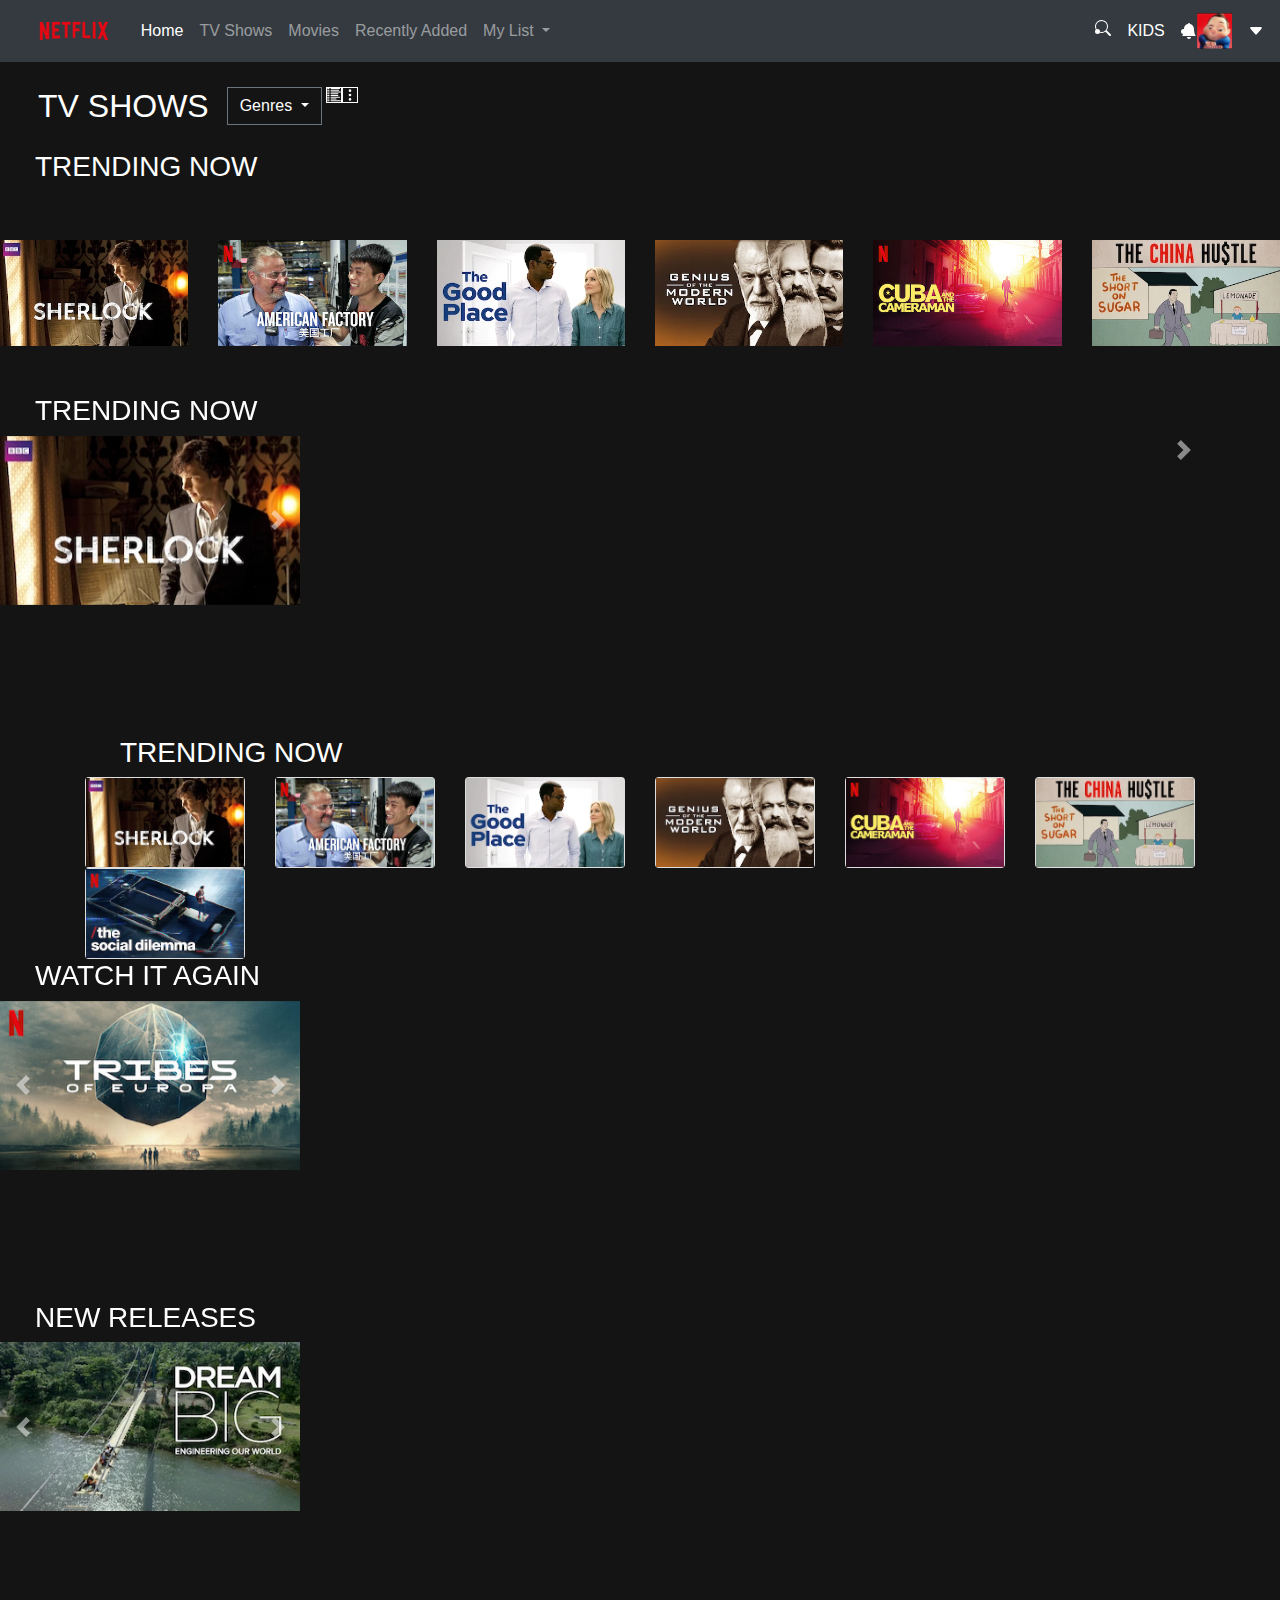
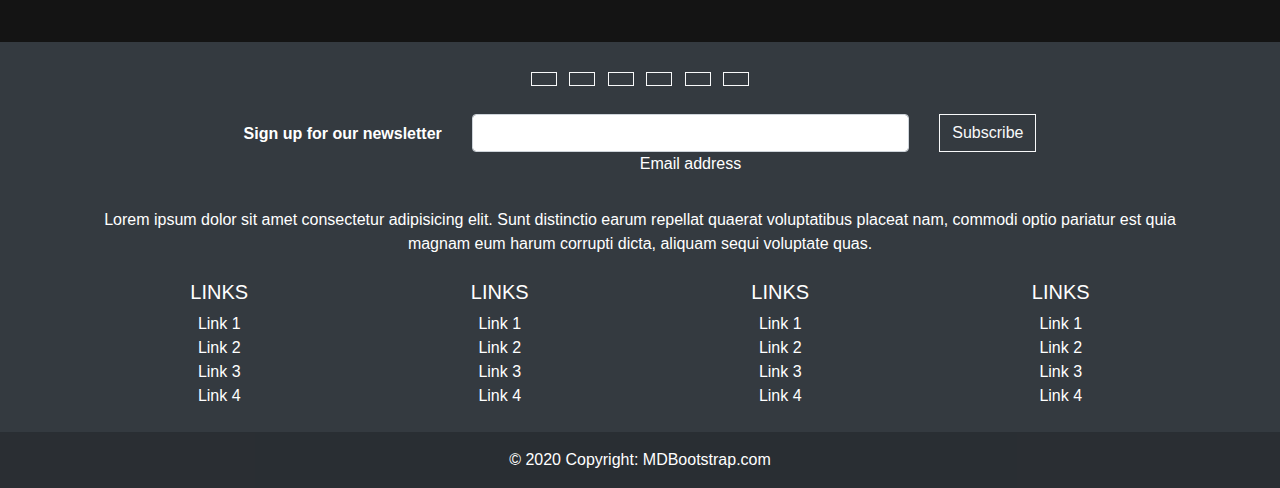
<file: homepage-index.html>
<!doctype html>
<html lang="en">
  <head>
    
    <meta charset="utf-8">
    <meta name="viewport" content="width=device-width, initial-scale=1, shrink-to-fit=no">

    
    <link rel="stylesheet" href="https://cdn.jsdelivr.net/npm/bootstrap@4.0.0/dist/css/bootstrap.min.css" integrity="sha384-Gn5384xqQ1aoWXA+058RXPxPg6fy4IWvTNh0E263XmFcJlSAwiGgFAW/dAiS6JXm" crossorigin="anonymous">

    <title>Hello, world!</title>
    <link rel="stylesheet" href="./netflix-ui-start/css/homepage-style.css">
</head>
<body>
    <!-- Navigation -->
    <!--LOGO & LEFT NAVBAR-->
<nav class="navbar navbar-expand-lg navbar-dark bg-dark static-top">
    <div class="container">
      <a class="navbar-brand" href="#">
        <img src="./netflix-ui-start/assets/netflix_logo.png" alt="..." height="36">
      </a>
      <button class="navbar-toggler" type="button" data-bs-toggle="collapse" data-bs-target="#navbarSupportedContent" aria-controls="navbarSupportedContent" aria-expanded="false" aria-label="Toggle navigation">
        <span class="navbar-toggler-icon"></span>
      </button>
      <div class="collapse navbar-collapse" id="navbarSupportedContent">
        <ul class="navbar-nav ms-auto">
          <li class="nav-item">
            <a class="nav-link active" aria-current="page" href="#">Home</a>
          </li>
          <li class="nav-item">
            <a class="nav-link" href="#">TV Shows</a>
          </li>
          <li class="nav-item">
            <a class="nav-link" href="#">Movies</a>
          </li>
          <li class="nav-item">
            <a class="nav-link" href="#">Recently Added</a>
          </li>

          <!--DROPDOWN-->
          <li class="nav-item dropdown">
            <a class="nav-link dropdown-toggle" href="#" id="navbarDropdown" role="button" data-bs-toggle="dropdown" aria-expanded="false">
              My List
            </a>
            <ul class="dropdown-menu dropdown-menu-end" aria-labelledby="navbarDropdown">
              <li><a class="dropdown-item" href="#">Action</a></li>
              <li><a class="dropdown-item" href="#">Another action</a></li>
              <li>
                <hr class="dropdown-divider">
              </li>
              <li><a class="dropdown-item" href="#">Something else here</a></li>
            </ul>
          </li>
        </ul>
      </div>
    </div>

    <!--RIGHT NAV-->
    <div class="nav-right-container">
        <div class="search-svg"><svg xmlns="http://www.w3.org/2000/svg" width="16" height="16" fill="currentColor" class="bi bi-search" viewBox="0 0 16 16">
            <path d="M11.742 10.344a6.5 6.5 0 1 0-1.397 1.398h-.001c.03.04.062.078.098.115l3.85 3.85a1 1 0 0 0 1.415-1.414l-3.85-3.85a1.007 1.007 0 0 0-.115-.1zM12 6.5a5.5 5.5 0 1 1-11 0 5.5 5.5 0 0 1 11 0z" style="color: white;"/> 
        </svg>
        </div>
        <li class="nav-item">
            <a class="nav-link" style="color: white;" href="#">KIDS</a>
        </li>
        <svg xmlns="http://www.w3.org/2000/svg" width="16" height="16" fill="currentColor" class="bi bi-bell-fill" viewBox="0 0 16 16">
            <path d="M8 16a2 2 0 0 0 2-2H6a2 2 0 0 0 2 2zm.995-14.901a1 1 0 1 0-1.99 0A5.002 5.002 0 0 0 3 6c0 1.098-.5 6-2 7h14c-1.5-1-2-5.902-2-7 0-2.42-1.72-4.44-4.005-4.901z"style="color: white;"/>
        </svg>
        <li class="nav-item">
            <a class="navbar-brand" href="#">
                <img src=".//netflix-ui-start/assets/avatar.png" alt="..." height="36">
            </a>
        </li>
        <svg xmlns="http://www.w3.org/2000/svg" width="16" height="16" fill="currentColor" class="bi bi-caret-down-fill" viewBox="0 0 16 16">
            <path d="M7.247 11.14 2.451 5.658C1.885 5.013 2.345 4 3.204 4h9.592a1 1 0 0 1 .753 1.659l-4.796 5.48a1 1 0 0 1-1.506 0z" style="color: white;"/>
        </svg>
    </div>
</nav>

<!--MAIN CONTENT-->

<div class="main-content-div">
    <section class="trending-now-section">
        <div class="type-title-genre-dropdown">
            <h2>TV SHOWS</h2>
            <div class="d-flex">
                <div class="dropdown mr-1">
                    <button type="button" class="btn btn-secondary dropdown-toggle" data-toggle="dropdown" aria-expanded="false" data-offset="10,20">
                    Genres
                    </button>
                    <div class="dropdown-menu">
                    <a class="dropdown-item" href="#">Action</a>
                    <a class="dropdown-item" href="#">Another action</a>
                    <a class="dropdown-item" href="#">Something else here</a>
                    </div>
                </div>  
            </div>
            <div class="view-mode">
                <svg class="icons-modify" xmlns="http://www.w3.org/2000/svg" width="16" height="16" fill="currentColor" class="bi bi-list-columns-reverse" viewBox="0 0 16 16">
                <path fill-rule="evenodd" d="M0 .5A.5.5 0 0 1 .5 0h2a.5.5 0 0 1 0 1h-2A.5.5 0 0 1 0 .5Zm4 0a.5.5 0 0 1 .5-.5h10a.5.5 0 0 1 0 1h-10A.5.5 0 0 1 4 .5Zm-4 2A.5.5 0 0 1 .5 2h2a.5.5 0 0 1 0 1h-2a.5.5 0 0 1-.5-.5Zm4 0a.5.5 0 0 1 .5-.5h9a.5.5 0 0 1 0 1h-9a.5.5 0 0 1-.5-.5Zm-4 2A.5.5 0 0 1 .5 4h2a.5.5 0 0 1 0 1h-2a.5.5 0 0 1-.5-.5Zm4 0a.5.5 0 0 1 .5-.5h11a.5.5 0 0 1 0 1h-11a.5.5 0 0 1-.5-.5Zm-4 2A.5.5 0 0 1 .5 6h2a.5.5 0 0 1 0 1h-2a.5.5 0 0 1-.5-.5Zm4 0a.5.5 0 0 1 .5-.5h8a.5.5 0 0 1 0 1h-8a.5.5 0 0 1-.5-.5Zm-4 2A.5.5 0 0 1 .5 8h2a.5.5 0 0 1 0 1h-2a.5.5 0 0 1-.5-.5Zm4 0a.5.5 0 0 1 .5-.5h8a.5.5 0 0 1 0 1h-8a.5.5 0 0 1-.5-.5Zm-4 2a.5.5 0 0 1 .5-.5h2a.5.5 0 0 1 0 1h-2a.5.5 0 0 1-.5-.5Zm4 0a.5.5 0 0 1 .5-.5h10a.5.5 0 0 1 0 1h-10a.5.5 0 0 1-.5-.5Zm-4 2a.5.5 0 0 1 .5-.5h2a.5.5 0 0 1 0 1h-2a.5.5 0 0 1-.5-.5Zm4 0a.5.5 0 0 1 .5-.5h6a.5.5 0 0 1 0 1h-6a.5.5 0 0 1-.5-.5Zm-4 2a.5.5 0 0 1 .5-.5h2a.5.5 0 0 1 0 1h-2a.5.5 0 0 1-.5-.5Zm4 0a.5.5 0 0 1 .5-.5h11a.5.5 0 0 1 0 1h-11a.5.5 0 0 1-.5-.5Z"/>
                </svg>
                <svg class ="icons-modify" xmlns="http://www.w3.org/2000/svg" width="16" height="16" fill="currentColor" class="bi bi-three-dots-vertical" viewBox="0 0 16 16">
                <path d="M9.5 13a1.5 1.5 0 1 1-3 0 1.5 1.5 0 0 1 3 0zm0-5a1.5 1.5 0 1 1-3 0 1.5 1.5 0 0 1 3 0zm0-5a1.5 1.5 0 1 1-3 0 1.5 1.5 0 0 1 3 0z"/>
                </svg>
            </div>
        </div>
    </section>
<section>

<!--CAROUSEL SLIDE-->

<h3>TRENDING NOW</h3>
<div id="myCarousel" class="carousel slide" data-ride="carousel">
    <div class="carousel-inner">
        <div class="carousel-item py-5 active">
            <div class="row">
                <div class="col-sm-2">
                    <img class="d-block w-100" src="./netflix-ui-start/assets/media/media0.webp" alt="First slide"slide 1>
                </div>
                <div class="col-sm-2">
                    <img class="d-block w-100" src="./netflix-ui-start/assets/media/media1.jpg" alt="First slide"slide 2>
                </div>
                <div class="col-sm-2">
                    <img class="d-block w-100" src="./netflix-ui-start/assets/media/media2.webp" alt="First slide"slide 3>
                </div>
                <div class="col-sm-2">
                    <img class="d-block w-100" src="./netflix-ui-start/assets/media/media3.webp" alt="First slide"slide 4>
                </div>
                <div class="col-sm-2">
                    <img class="d-block w-100" src="./netflix-ui-start/assets/media/media4.jpg" alt="First slide"slide 5>
                </div>
                <div class="col-sm-2">
                    <img class="d-block w-100" src="./netflix-ui-start/assets/media/media5.webp" alt="First slide"slide 6>
                </div>
            </div>
        </div>
        <div class="carousel-item py-5">
            <div class="row">
                <div class="col-sm-2">
                    <img class="d-block w-100" src="./netflix-ui-start/assets/media/media6.jpg" alt="First slide"slide 1>
                </div>
                <div class="col-sm-2">
                    <img class="d-block w-100" src="./netflix-ui-start/assets/media/media7.webp" alt="First slide"slide 2>
                </div>
                <div class="col-sm-2">
                    <img class="d-block w-100" src="./netflix-ui-start/assets/media/media8.webp" alt="First slide"slide 3>
                </div>
                <div class="col-sm-2">
                    <img class="d-block w-100" src="./netflix-ui-start/assets/media/media9.jpg" alt="First slide"slide 4>
                </div>
                <div class="col-sm-2">
                    <img class="d-block w-100" src="./netflix-ui-start/assets/media/media10.jpg" alt="First slide"slide 5>
                </div>
                <div class="col-sm-2">
                    <img class="d-block w-100" src="./netflix-ui-start/assets/media/media11.jpg" alt="First slide"slide 6>
                </div>
            </div>
        </div>
        <div class="carousel-item py-5">
            <div class="row">
                <div class="col-sm-2">
                    <img class="d-block w-100" src="./netflix-ui-start/assets/media/media12.jpg" alt="First slide"slide 1>
                </div>
                <div class="col-sm-2">
                    <img class="d-block w-100" src="./netflix-ui-start/assets/media/media13.jpg" alt="First slide"slide 2>
                </div>
                <div class="col-sm-2">
                    <img class="d-block w-100" src="./netflix-ui-start/assets/media/media14.webp" alt="First slide"slide 3>
                </div>
                <div class="col-sm-2">
                    <img class="d-block w-100" src="./netflix-ui-start/assets/media/media15.jpg" alt="First slide"slide 4>
                </div>
                <div class="col-sm-2">
                    <img class="d-block w-100" src="./netflix-ui-start/assets/media/media16.webp" alt="First slide"slide 5>
                </div>
                <div class="col-sm-2">
                    <img class="d-block w-100" src="./netflix-ui-start/assets/media/media17.jpg" alt="First slide"slide 6>
                </div>
            </div>
        </div>
        <div class="carousel-item py-5">
            <div class="row">
                <div class="col-sm-2">
                    <img class="d-block w-100" src="./netflix-ui-start/assets/media/media18.jpg" alt="First slide"slide 1>
                </div>
                <div class="col-sm-2">
                    <img class="d-block w-100" src="./netflix-ui-start/assets/media/media19.webp" alt="First slide"slide 2>
                </div>
                <div class="col-sm-2">
                    <img class="d-block w-100" src="./netflix-ui-start/assets/media/media20.jpg" alt="First slide"slide 3>
                </div>
                <div class="col-sm-2">
                    <img class="d-block w-100" src="./netflix-ui-start/assets/media/media21.webp" alt="First slide"slide 4>
                </div>
                <div class="col-sm-2">
                    <img class="d-block w-100" src="./netflix-ui-start/assets/media/media22.webp" alt="First slide"slide 5>
                </div>
                <div class="col-sm-2">
                    <img class="d-block w-100" src="./netflix-ui-start/assets/media/media23.webp" alt="First slide"slide 6>
                </div>
            </div>
        </div>
    </div>
</section>
    <a class="carousel-control-prev" href="#myCarousel" role="button" data-slide="prev">
        <span class="carousel-control-prev-icon" aria-hidden="true"></span>
        <span class="sr-only">Previous</span>
    </a>
    <a class="carousel-control-next" href="#myCarousel" role="button" data-slide="next">
        <span class="carousel-control-next-icon" aria-hidden="true"></span>
        <span class="sr-only">Next</span>
    </a>
</div>


<!--SINGLE CAROUSEL-->

        <section class="carousel-section-container">
            <div class="carousel">
                <h3>TRENDING NOW</h3>
                <div class="carousel-container">
                    <div id="carouselExampleControls" class="carousel slide" data-ride="carousel">
                        <div class="carousel-inner">
                            <div class="carousel-item active">
                            <img class="d-block w-100" src="./netflix-ui-start/assets/media/media0.webp" alt="First slide">
                            </div>
                            <div class="carousel-item">
                    <img class="d-block w-100" src="./netflix-ui-start/assets/media/media1.jpg" alt="Second slide">
                        </div>
                        <div class="carousel-item">
                        <img class="d-block w-100" src="./netflix-ui-start/assets/media/media2.webp" alt="Third slide">
                        </div>
                        <div class="carousel-item">
                        <img class="d-block w-100" src="./netflix-ui-start/assets/media/media3.webp" alt="Third slide">
                        </div>
                        <div class="carousel-item">
                        <img class="d-block w-100" src="./netflix-ui-start/assets/media/media4.jpg" alt="Third slide">
                        </div>
                        <div class="carousel-item">
                            <img class="d-block w-100" src="./netflix-ui-start/assets/media/media5.webp" alt="Third slide">
                            </div>
                            <div class="carousel-item">
                            <img class="d-block w-100" src="./netflix-ui-start/assets/media/media6.jpg" alt="Third slide">
                            </div>
                            <div class="carousel-item">
                            <img class="d-block w-100" src="./netflix-ui-start/assets/media/media7.webp" alt="Third slide">
                            </div>
                            <div class="carousel-item">
                            <img class="d-block w-100" src="./netflix-ui-start/assets/media/media8.webp" alt="Third slide">
                            </div>
                            <div class="carousel-item">
                            <img class="d-block w-100" src="./netflix-ui-start/assets/media/media9.jpg" alt="Third slide">
                            </div>
                            <div class="carousel-item">
                            <img class="d-block w-100" src="./netflix-ui-start/assets/media/media10.jpg" alt="Third slide">
                            </div>
                            <div class="carousel-item">
                            <img class="d-block w-100" src="./netflix-ui-start/assets/media/media11.jpg" alt="Third slide">
                            </div>
                        </div>
                        <a class="carousel-control-prev" href="#carouselExampleControls" role="button" data-slide="prev">
                            <span class="carousel-control-prev-icon" aria-hidden="true"></span>
                            <span class="sr-only">Previous</span>
                        </a>
                        <a class="carousel-control-next" href="#carouselExampleControls" role="button" data-slide="next">
                            <span class="carousel-control-next-icon" aria-hidden="true"></span>
                            <span class="sr-only">Next</span>
                        </a>
                        </div>
                    </div>
                </div>
            </section>

            <!--CARDS-->
        <section>
          <div class="container">
            <h3>TRENDING NOW</h3>
            <div class="row">
              <div class="col-sm-2">
                <div class="card">
                  <img src="./netflix-ui-start/assets/media/media0.webp">
                  <div class="card-body">
                    <h5 class="card-title">Special title treatment</h5>
                    <p class="card-text">With supporting text below as a natural lead-in to additional content.</p>
                    <a href="#" class="btn btn-primary">Go somewhere</a>
                  </div>
                </div>
              </div>
              <div class="col-sm-2">
                <div class="card">
                  <img src="./netflix-ui-start/assets/media/media1.jpg">
                  <div class="card-body">
                    <h5 class="card-title">Special title treatment</h5>
                    <p class="card-text">With supporting text below as a natural lead-in to additional content.</p>
                    <a href="#" class="btn btn-primary">Go somewhere</a>
                  </div>
                </div>
              </div>
              <div class="col-sm-2">
                <div class="card">
                  <img src="./netflix-ui-start/assets/media/media2.webp">
                  <div class="card-body">
                    <h5 class="card-title">Special title treatment</h5>
                    <p class="card-text">With supporting text below as a natural lead-in to additional content.</p>
                    <a href="#" class="btn btn-primary">Go somewhere</a>
                  </div>
                </div>
              </div>
              <div class="col-sm-2">
                <div class="card">
                  <img src="./netflix-ui-start/assets/media/media3.webp">
                  <div class="card-body">
                    <h5 class="card-title">Special title treatment</h5>
                    <p class="card-text">With supporting text below as a natural lead-in to additional content.</p>
                    <a href="#" class="btn btn-primary">Go somewhere</a>
                  </div>
                </div>
              </div>
              <div class="col-sm-2">
                <div class="card">
                  <img src="./netflix-ui-start/assets/media/media4.jpg">
                  <div class="card-body">
                    <h5 class="card-title">Special title treatment</h5>
                    <p class="card-text">With supporting text below as a natural lead-in to additional content.</p>
                    <a href="#" class="btn btn-primary">Go somewhere</a>
                  </div>
                </div>
              </div>
              <div class="col-sm-2">
                <div class="card">
                  <img src="./netflix-ui-start/assets/media/media5.webp">
                  <div class="card-body">
                    <h5 class="card-title">Special title treatment</h5>
                    <p class="card-text">With supporting text below as a natural lead-in to additional content.</p>
                    <a href="#" class="btn btn-primary">Go somewhere</a>
                  </div>
                </div>
              </div>
              <div class="col-sm-2">
                <div class="card">
                  <img src="./netflix-ui-start/assets/media/media6.jpg">
                  <div class="card-body">
                    <h5 class="card-title">Special title treatment</h5>
                    <p class="card-text">With supporting text below as a natural lead-in to additional content.</p>
                    <a href="#" class="btn btn-primary">Go somewhere</a>
                  </div>
                </div>
              </div>
            </div>
          </div>
        </section>

        <!--END OF TRENDING NOW-->

            <section class="carousel-section-container">
                <div class="carousel">
                    <h3>WATCH IT AGAIN</h3>
                    <div class="carousel-container">
                        <div id="carouselExampleControls" class="carousel slide" data-ride="carousel">
                            <div class="carousel-inner">
                            <div class="carousel-item active">
                                <img class="d-block w-100" src="./netflix-ui-start/assets/media/media12.jpg" alt="First slide">
                            </div>
                            <div class="carousel-item">
                                <img class="d-block w-100" src="./netflix-ui-start/assets/media/media13.jpg" alt="Second slide">
                            </div>
                            <div class="carousel-item">
                                <img class="d-block w-100" src="./netflix-ui-start/assets/media/media14.webp" alt="Third slide">
                            </div>
                            <div class="carousel-item">
                                <img class="d-block w-100" src="./netflix-ui-start/assets/media/media15.jpg" alt="Third slide">
                            </div>
                            <div class="carousel-item">
                                <img class="d-block w-100" src="./netflix-ui-start/assets/media/media16.webp" alt="Third slide">
                            </div>
                            <div class="carousel-item">
                                <img class="d-block w-100" src="./netflix-ui-start/assets/media/media17.jpg" alt="Third slide">
                            </div>
                            <div class="carousel-item">
                                <img class="d-block w-100" src="./netflix-ui-start/assets/media/media6.jpg" alt="Third slide">
                            </div>
                            <div class="carousel-item">
                                <img class="d-block w-100" src="./netflix-ui-start/assets/media/media18.jpg" alt="Third slide">
                            </div>
                            <div class="carousel-item">
                                <img class="d-block w-100" src="./netflix-ui-start/assets/media/media19.webp" alt="Third slide">
                            </div>
                            <div class="carousel-item">
                                <img class="d-block w-100" src="./netflix-ui-start/assets/media/media20.jpg" alt="Third slide">
                            </div>
                            <div class="carousel-item">
                                <img class="d-block w-100" src="./netflix-ui-start/assets/media/media21.webp" alt="Third slide">
                            </div>
                            <div class="carousel-item">
                                <img class="d-block w-100" src="./netflix-ui-start/assets/media/media22.webp" alt="Third slide">
                            </div>
                            </div>
                            <a class="carousel-control-prev" href="#carouselExampleControls" role="button" data-slide="prev">
                            <span class="carousel-control-prev-icon" aria-hidden="true"></span>
                            <span class="sr-only">Previous</span>
                            </a>
                            <a class="carousel-control-next" href="#carouselExampleControls" role="button" data-slide="next">
                            <span class="carousel-control-next-icon" aria-hidden="true"></span>
                            <span class="sr-only">Next</span>
                            </a>
                        </div>
                    </div>
                </div>
            </section>
            <section class="carousel-section-container">
                <div class="carousel">
                    <h3>NEW RELEASES</h3>
                    <div class="carousel-container">
                        <div id="carouselExampleControls" class="carousel slide" data-ride="carousel">
                            <div class="carousel-inner">
                            <div class="carousel-item active">
                                <img class="d-block w-100" src="./netflix-ui-start/assets/media/media23.webp" alt="First slide">
                            </div>
                            <div class="carousel-item">
                                <img class="d-block w-100" src="./netflix-ui-start/assets/media/media24.jpg" alt="Second slide">
                            </div>
                            <div class="carousel-item">
                                <img class="d-block w-100" src="./netflix-ui-start/assets/media/media25.webp" alt="Third slide">
                            </div>
                            <div class="carousel-item">
                                <img class="d-block w-100" src="./netflix-ui-start/assets/media/media26.webp" alt="Third slide">
                            </div>
                            <div class="carousel-item">
                                <img class="d-block w-100" src="./netflix-ui-start/assets/media/media27.jpg" alt="Third slide">
                            </div>
                            <div class="carousel-item">
                                <img class="d-block w-100" src="./netflix-ui-start/assets/media/media28.jpg" alt="Third slide">
                            </div>
                            <div class="carousel-item">
                                <img class="d-block w-100" src="./netflix-ui-start/assets/media/media29.jpg" alt="Third slide">
                            </div>
                            <div class="carousel-item">
                                <img class="d-block w-100" src="./netflix-ui-start/assets/media/media30.jpg" alt="Third slide">
                            </div>
                            <div class="carousel-item">
                                <img class="d-block w-100" src="./netflix-ui-start/assets/media/media31.webp" alt="Third slide">
                            </div>
                            <div class="carousel-item">
                                <img class="d-block w-100" src="./netflix-ui-start/assets/media/media32.jpg" alt="Third slide">
                            </div>
                            <div class="carousel-item">
                                <img class="d-block w-100" src="./netflix-ui-start/assets/media/media0.webp" alt="Third slide">
                            </div>
                            <div class="carousel-item">
                                <img class="d-block w-100" src="./netflix-ui-start/assets/media/media1.jpg" alt="Third slide">
                            </div>
                            </div>
                            <a class="carousel-control-prev" href="#carouselExampleControls" role="button" data-slide="prev">
                            <span class="carousel-control-prev-icon" aria-hidden="true"></span>
                            <span class="sr-only">Previous</span>
                            </a>
                            <a class="carousel-control-next" href="#carouselExampleControls" role="button" data-slide="next">
                            <span class="carousel-control-next-icon" aria-hidden="true"></span>
                            <span class="sr-only">Next</span>
                            </a>
                        </div>
                    </div>
                </div>
            </section>
        </section>

    </div>  

    <!-- Remove the container if you want to extend the Footer to full width. -->
<!-- <div class="container my-5"> -->

    <!-- Footer -->
  <footer class="bg-dark text-center text-white">
    <!-- Grid container -->
    <div class="container p-4">
      <!-- Section: Social media -->
      <section class="mb-4">
        <!-- Facebook -->
        <a class="btn btn-outline-light btn-floating m-1" href="#!" role="button"
          ><i class="fab fa-facebook-f"></i
        ></a>
  
        <!-- Twitter -->
        <a class="btn btn-outline-light btn-floating m-1" href="#!" role="button"
          ><i class="fab fa-twitter"></i
        ></a>
  
        <!-- Google -->
        <a class="btn btn-outline-light btn-floating m-1" href="#!" role="button"
          ><i class="fab fa-google"></i
        ></a>
  
        <!-- Instagram -->
        <a class="btn btn-outline-light btn-floating m-1" href="#!" role="button"
          ><i class="fab fa-instagram"></i
        ></a>
  
        <!-- Linkedin -->
        <a class="btn btn-outline-light btn-floating m-1" href="#!" role="button"
          ><i class="fab fa-linkedin-in"></i
        ></a>
  
        <!-- Github -->
        <a class="btn btn-outline-light btn-floating m-1" href="#!" role="button"
          ><i class="fab fa-github"></i
        ></a>
      </section>
      <!-- Section: Social media -->
  
      <!-- Section: Form -->
      <section class="">
        <form action="">
          <!--Grid row-->
          <div class="row d-flex justify-content-center">
            <!--Grid column-->
            <div class="col-auto">
              <p class="pt-2">
                <strong>Sign up for our newsletter</strong>
              </p>
            </div>
            <!--Grid column-->
  
            <!--Grid column-->
            <div class="col-md-5 col-12">
              <!-- Email input -->
              <div class="form-outline form-white mb-4">
                <input type="email" id="form5Example2" class="form-control" />
                <label class="form-label" for="form5Example2">Email address</label>
              </div>
            </div>
            <!--Grid column-->
  
            <!--Grid column-->
            <div class="col-auto">
              <!-- Submit button -->
              <button type="submit" class="btn btn-outline-light mb-4">
                Subscribe
              </button>
            </div>
            <!--Grid column-->
          </div>
          <!--Grid row-->
        </form>
      </section>
      <!-- Section: Form -->
  
      <!-- Section: Text -->
      <section class="mb-4">
        <p>
          Lorem ipsum dolor sit amet consectetur adipisicing elit. Sunt distinctio earum
          repellat quaerat voluptatibus placeat nam, commodi optio pariatur est quia magnam
          eum harum corrupti dicta, aliquam sequi voluptate quas.
        </p>
      </section>
      <!-- Section: Text -->
  
      <!-- Section: Links -->
      <section class="">
        <!--Grid row-->
        <div class="row">
          <!--Grid column-->
          <div class="col-lg-3 col-md-6 mb-4 mb-md-0">
            <h5 class="text-uppercase">Links</h5>
  
            <ul class="list-unstyled mb-0">
              <li>
                <a href="#!" class="text-white">Link 1</a>
              </li>
              <li>
                <a href="#!" class="text-white">Link 2</a>
              </li>
              <li>
                <a href="#!" class="text-white">Link 3</a>
              </li>
              <li>
                <a href="#!" class="text-white">Link 4</a>
              </li>
            </ul>
          </div>
          <!--Grid column-->
  
          <!--Grid column-->
          <div class="col-lg-3 col-md-6 mb-4 mb-md-0">
            <h5 class="text-uppercase">Links</h5>
  
            <ul class="list-unstyled mb-0">
              <li>
                <a href="#!" class="text-white">Link 1</a>
              </li>
              <li>
                <a href="#!" class="text-white">Link 2</a>
              </li>
              <li>
                <a href="#!" class="text-white">Link 3</a>
              </li>
              <li>
                <a href="#!" class="text-white">Link 4</a>
              </li>
            </ul>
          </div>
          <!--Grid column-->
  
          <!--Grid column-->
          <div class="col-lg-3 col-md-6 mb-4 mb-md-0">
            <h5 class="text-uppercase">Links</h5>
  
            <ul class="list-unstyled mb-0">
              <li>
                <a href="#!" class="text-white">Link 1</a>
              </li>
              <li>
                <a href="#!" class="text-white">Link 2</a>
              </li>
              <li>
                <a href="#!" class="text-white">Link 3</a>
              </li>
              <li>
                <a href="#!" class="text-white">Link 4</a>
              </li>
            </ul>
          </div>
          <!--Grid column-->
  
          <!--Grid column-->
          <div class="col-lg-3 col-md-6 mb-4 mb-md-0">
            <h5 class="text-uppercase">Links</h5>
  
            <ul class="list-unstyled mb-0">
              <li>
                <a href="#!" class="text-white">Link 1</a>
              </li>
              <li>
                <a href="#!" class="text-white">Link 2</a>
              </li>
              <li>
                <a href="#!" class="text-white">Link 3</a>
              </li>
              <li>
                <a href="#!" class="text-white">Link 4</a>
              </li>
            </ul>
          </div>
          <!--Grid column-->
        </div>
        <!--Grid row-->
      </section>
      <!-- Section: Links -->
    </div>
    <!-- Grid container -->
  
    <!-- Copyright -->
    <div class="text-center p-3" style="background-color: rgba(0, 0, 0, 0.2);">
      © 2020 Copyright:
      <a class="text-white" href="https://mdbootstrap.com/">MDBootstrap.com</a>
    </div>
    <!-- Copyright -->
  </footer>
  <!-- Footer -->
    
  <!-- </div> -->
  <!-- End of .container -->

  <script src="https://code.jquery.com/jquery-3.2.1.slim.min.js" integrity="sha384-KJ3o2DKtIkvYIK3UENzmM7KCkRr/rE9/Qpg6aAZGJwFDMVNA/GpGFF93hXpG5KkN" crossorigin="anonymous"></script>
  <script src="https://cdn.jsdelivr.net/npm/popper.js@1.12.9/dist/umd/popper.min.js" integrity="sha384-ApNbgh9B+Y1QKtv3Rn7W3mgPxhU9K/ScQsAP7hUibX39j7fakFPskvXusvfa0b4Q" crossorigin="anonymous"></script>
  <script src="https://cdn.jsdelivr.net/npm/bootstrap@4.0.0/dist/js/bootstrap.min.js" integrity="sha384-JZR6Spejh4U02d8jOt6vLEHfe/JQGiRRSQQxSfFWpi1MquVdAyjUar5+76PVCmYl" crossorigin="anonymous"></script>
</body>
</html>
</file>
<file: netflix-ui-start/css/homepage-style.css>
body {
    background-color: rgb(20,20,20);
    color: white;
}

/* NAVBAR */

/* nav {
    background-color: rgb(20,20,20);
} */

.carousel-container {
    height: 300px;
    width: 300px;
}

.carousel-item {
    object-fit:cover
}

.icons-modify {
    color: white;
    border: 1px white solid;
}

.nav-right-container {
    display: flex;
    align-items: center;
}

/* li.nav-item::marker {
    display: none;
} */

.trending-now-section {
    padding: 25px;
}

.type-title-genre-dropdown {
    display: flex;
    margin: 0 -5px;
}

.type-title-genre-dropdown h2 {
    margin: 0 18px;
}

d-flex {
    width: 100%;
}

.view-mode {
    display: flex;
    justify-content: flex-end;
}

.btn {
    border-radius: 0;
    background-color: inherit;
}

h3 {
    margin-left: 35px;
}

.card-body {
    display: none;
}

/* trending now, watch again & new releases color rgb(230,230,230) */
</file>
